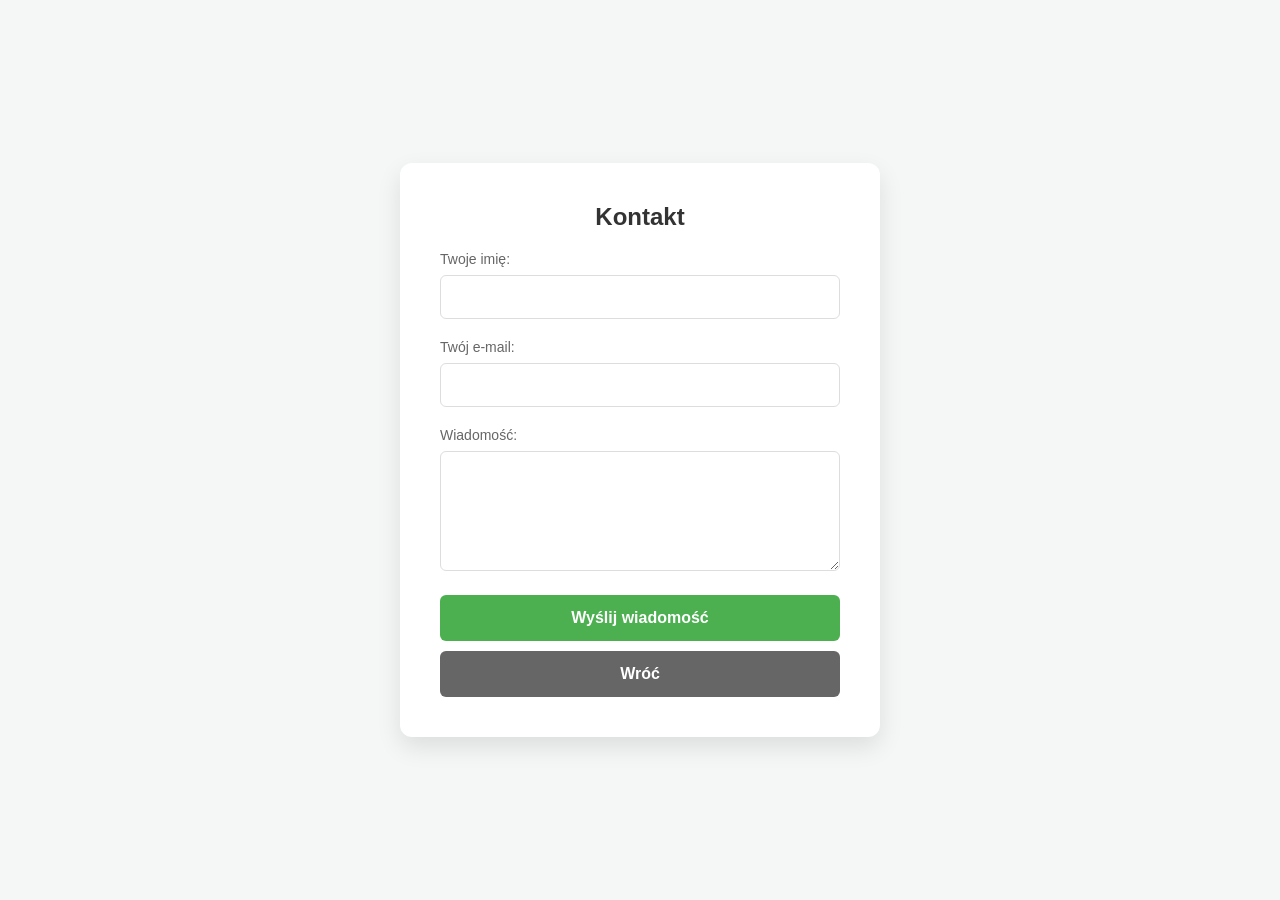
<file: contact/kontakt.html>
<!DOCTYPE html>
<html lang="pl">
<head>
    <meta charset="UTF-8">
    <meta name="viewport" content="width=device-width, initial-scale=1.0">
    <link rel="icon" type="image/png" href="assets/wikipedia.png">
    <title>Formularz Kontaktowy</title>
    <style>
        /* Stylizacja tła i czcionki */
        body {
            font-family: 'Segoe UI', Tahoma, Geneva, Verdana, sans-serif;
            background-color: #f4f7f6;
            display: flex;
            justify-content: center;
            align-items: center;
            height: 100vh;
            margin: 0;
        }

        /* Kontener formularza */
        .contact-container {
            background-color: #ffffff;
            padding: 40px;
            border-radius: 12px;
            box-shadow: 0 10px 25px rgba(0,0,0,0.1);
            width: 100%;
            max-width: 400px;
        }

        h2 {
            margin-top: 0;
            color: #333;
            text-align: center;
        }

        /* Stylizacja pól wejściowych */
        .form-group {
            margin-bottom: 20px;
        }

        label {
            display: block;
            margin-bottom: 8px;
            color: #666;
            font-size: 14px;
        }

        input[type="text"],
        input[type="email"],
        textarea {
            width: 100%;
            padding: 12px;
            border: 1px solid #ddd;
            border-radius: 6px;
            box-sizing: border-box;
            font-size: 16px;
            transition: border-color 0.3s ease;
        }

        input:focus, textarea:focus {
            outline: none;
            border-color: #4CAF50;
        }

        textarea {
            height: 120px;
            resize: vertical;
        }

        /* Przyciski */
        button, .back-button {
            width: 100%;
            padding: 14px;
            border: none;
            border-radius: 6px;
            font-size: 16px;
            font-weight: bold;
            cursor: pointer;
            transition: background-color 0.3s ease, transform 0.1s ease;
            text-align: center;
            text-decoration: none;
            display: block;
            margin-top: 10px;
            box-sizing: border-box;
        }

        button {
            background-color: #4CAF50;
            color: white;
        }

        button:hover {
            background-color: #45a049;
        }

        /* Stylizacja przycisku Wróć */
        .back-button {
            background-color: #666;
            color: white;
        }

        .back-button:hover {
            background-color: #555;
        }

        button:active, .back-button:active {
            transform: scale(0.98);
        }
    </style>
</head>
<body>

<div class="contact-container">
    <h2>Kontakt</h2>
    <form action="https://formspree.io/f/xkoyzlqa" method="POST">
        <div class="form-group">
            <label for="name">Twoje imię:</label>
            <input type="text" id="name" name="name" required>
        </div>
        
        <div class="form-group">
            <label for="email">Twój e-mail:</label>
            <input type="email" id="email" name="email" required>
        </div>
        
        <div class="form-group">
            <label for="message">Wiadomość:</label>
            <textarea id="message" name="message" required></textarea>
        </div>

        <button type="submit">Wyślij wiadomość</button>
    </form>
    
    <!-- Przycisk powrotu -->
    <a href="../index.html" class="back-button">Wróć</a>
</div>

</body>
</html>
</file>
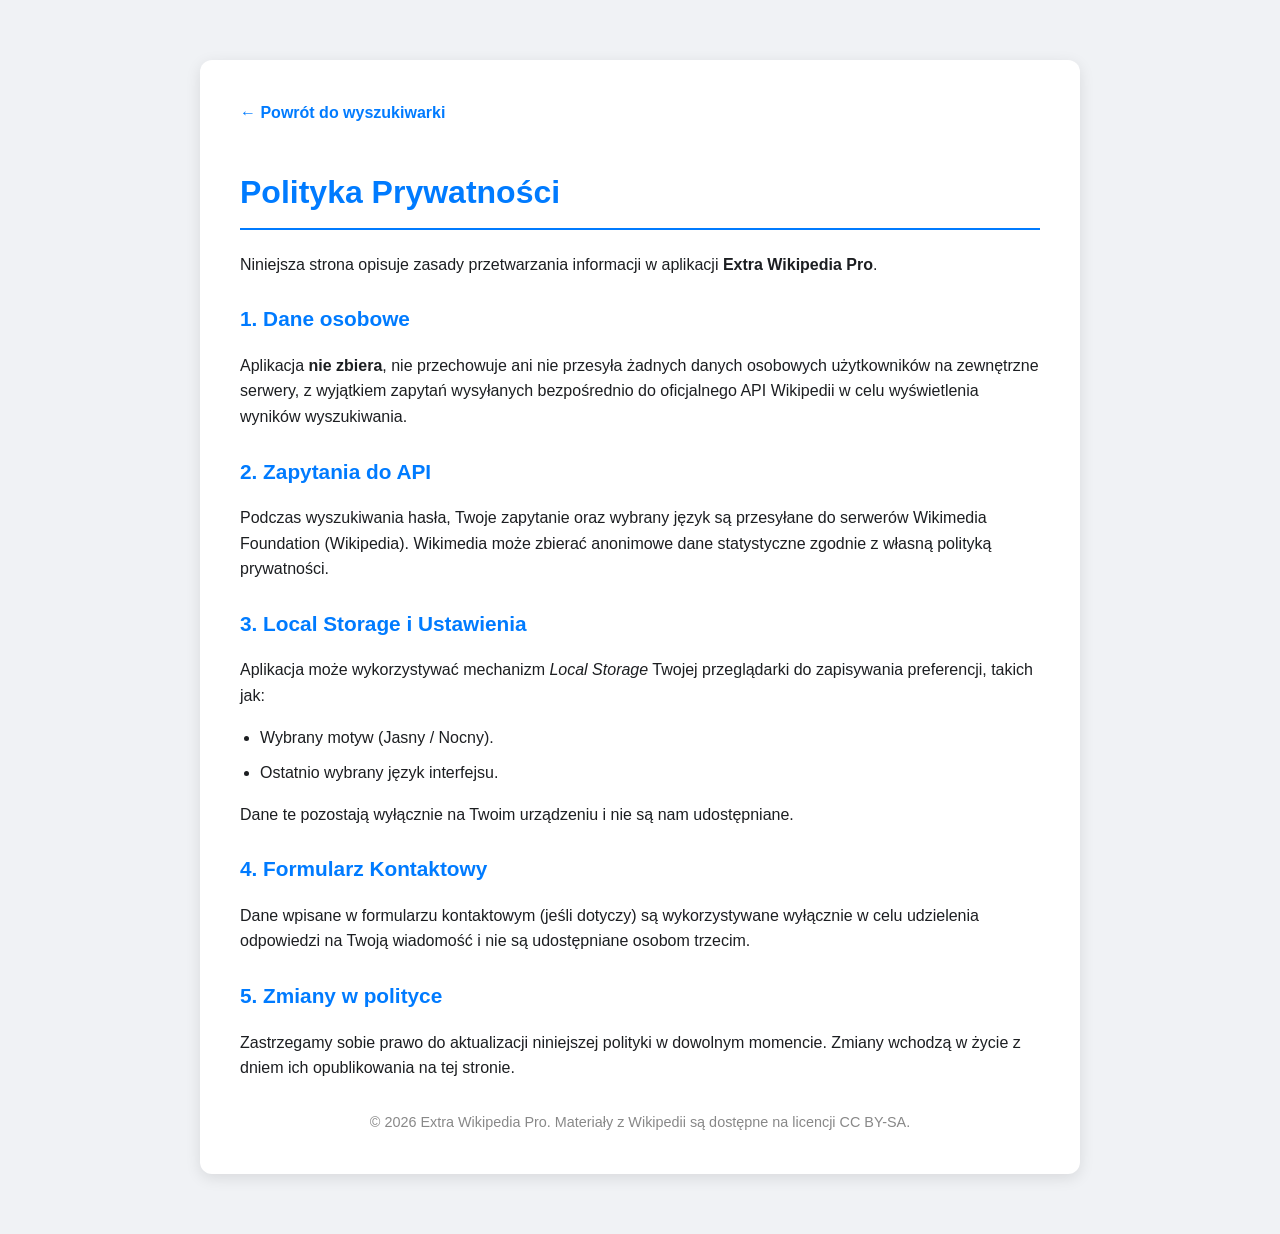
<file: polityka-prywatności/privacy.html>
<!DOCTYPE html>
<html lang="pl">
<head>
    <meta charset="UTF-8">
    <meta name="viewport" content="width=device-width, initial-scale=1.0">
    <title>Polityka Prywatności - Extra Wikipedia Pro</title>
    <style>
        /* Spójne style z Twoim plikiem style.css */
        :root {
            --bg-color: #f0f2f5;
            --card-bg: #ffffff;
            --text-color: #1c1e21;
            --accent-color: #007bff;
        }

        [data-theme="dark"] {
            --bg-color: #18191a;
            --card-bg: #242526;
            --text-color: #e4e6eb;
            --accent-color: #4599ff;
        }

        body {
            font-family: 'Segoe UI', sans-serif;
            background-color: var(--bg-color);
            color: var(--text-color);
            line-height: 1.6;
            margin: 0;
            padding: 20px;
        }

        .container {
            max-width: 800px;
            margin: 40px auto;
            background: var(--card-bg);
            padding: 40px;
            border-radius: 12px;
            box-shadow: 0 4px 15px rgba(0,0,0,0.1);
        }

        h1 { color: var(--accent-color); border-bottom: 2px solid var(--accent-color); padding-bottom: 10px; }
        h2 { color: var(--accent-color); margin-top: 25px; font-size: 1.3rem; }
        
        .back-button {
            display: inline-block;
            margin-bottom: 20px;
            color: var(--accent-color);
            text-decoration: none;
            font-weight: bold;
        }

        ul { padding-left: 20px; }
        li { margin-bottom: 10px; }

        footer {
            text-align: center;
            margin-top: 30px;
            font-size: 0.9rem;
            color: #888;
        }
    </style>
</head>
<body data-theme="light">

    <div class="container">
        <a href="../index.html" class="back-button">← Powrót do wyszukiwarki</a>

        <h1>Polityka Prywatności</h1>
        <p>Niniejsza strona opisuje zasady przetwarzania informacji w aplikacji <strong>Extra Wikipedia Pro</strong>.</p>

        <h2>1. Dane osobowe</h2>
        <p>Aplikacja <strong>nie zbiera</strong>, nie przechowuje ani nie przesyła żadnych danych osobowych użytkowników na zewnętrzne serwery, z wyjątkiem zapytań wysyłanych bezpośrednio do oficjalnego API Wikipedii w celu wyświetlenia wyników wyszukiwania.</p>

        <h2>2. Zapytania do API</h2>
        <p>Podczas wyszukiwania hasła, Twoje zapytanie oraz wybrany język są przesyłane do serwerów Wikimedia Foundation (Wikipedia). Wikimedia może zbierać anonimowe dane statystyczne zgodnie z własną polityką prywatności.</p>

        <h2>3. Local Storage i Ustawienia</h2>
        <p>Aplikacja może wykorzystywać mechanizm <em>Local Storage</em> Twojej przeglądarki do zapisywania preferencji, takich jak:</p>
        <ul>
            <li>Wybrany motyw (Jasny / Nocny).</li>
            <li>Ostatnio wybrany język interfejsu.</li>
        </ul>
        <p>Dane te pozostają wyłącznie na Twoim urządzeniu i nie są nam udostępniane.</p>

        <h2>4. Formularz Kontaktowy</h2>
        <p>Dane wpisane w formularzu kontaktowym (jeśli dotyczy) są wykorzystywane wyłącznie w celu udzielenia odpowiedzi na Twoją wiadomość i nie są udostępniane osobom trzecim.</p>

        <h2>5. Zmiany w polityce</h2>
        <p>Zastrzegamy sobie prawo do aktualizacji niniejszej polityki w dowolnym momencie. Zmiany wchodzą w życie z dniem ich opublikowania na tej stronie.</p>

        <footer>
            &copy; 2026 Extra Wikipedia Pro. Materiały z Wikipedii są dostępne na licencji CC BY-SA.
        </footer>
    </div>

    <script>
        // Prosta skrypt do zachowania motywu z poprzedniej strony (jeśli używasz localStorage)
        const currentTheme = localStorage.getItem('theme') || 'light';
        document.body.setAttribute('data-theme', currentTheme);
    </script>
</body>
</html>
</file>
